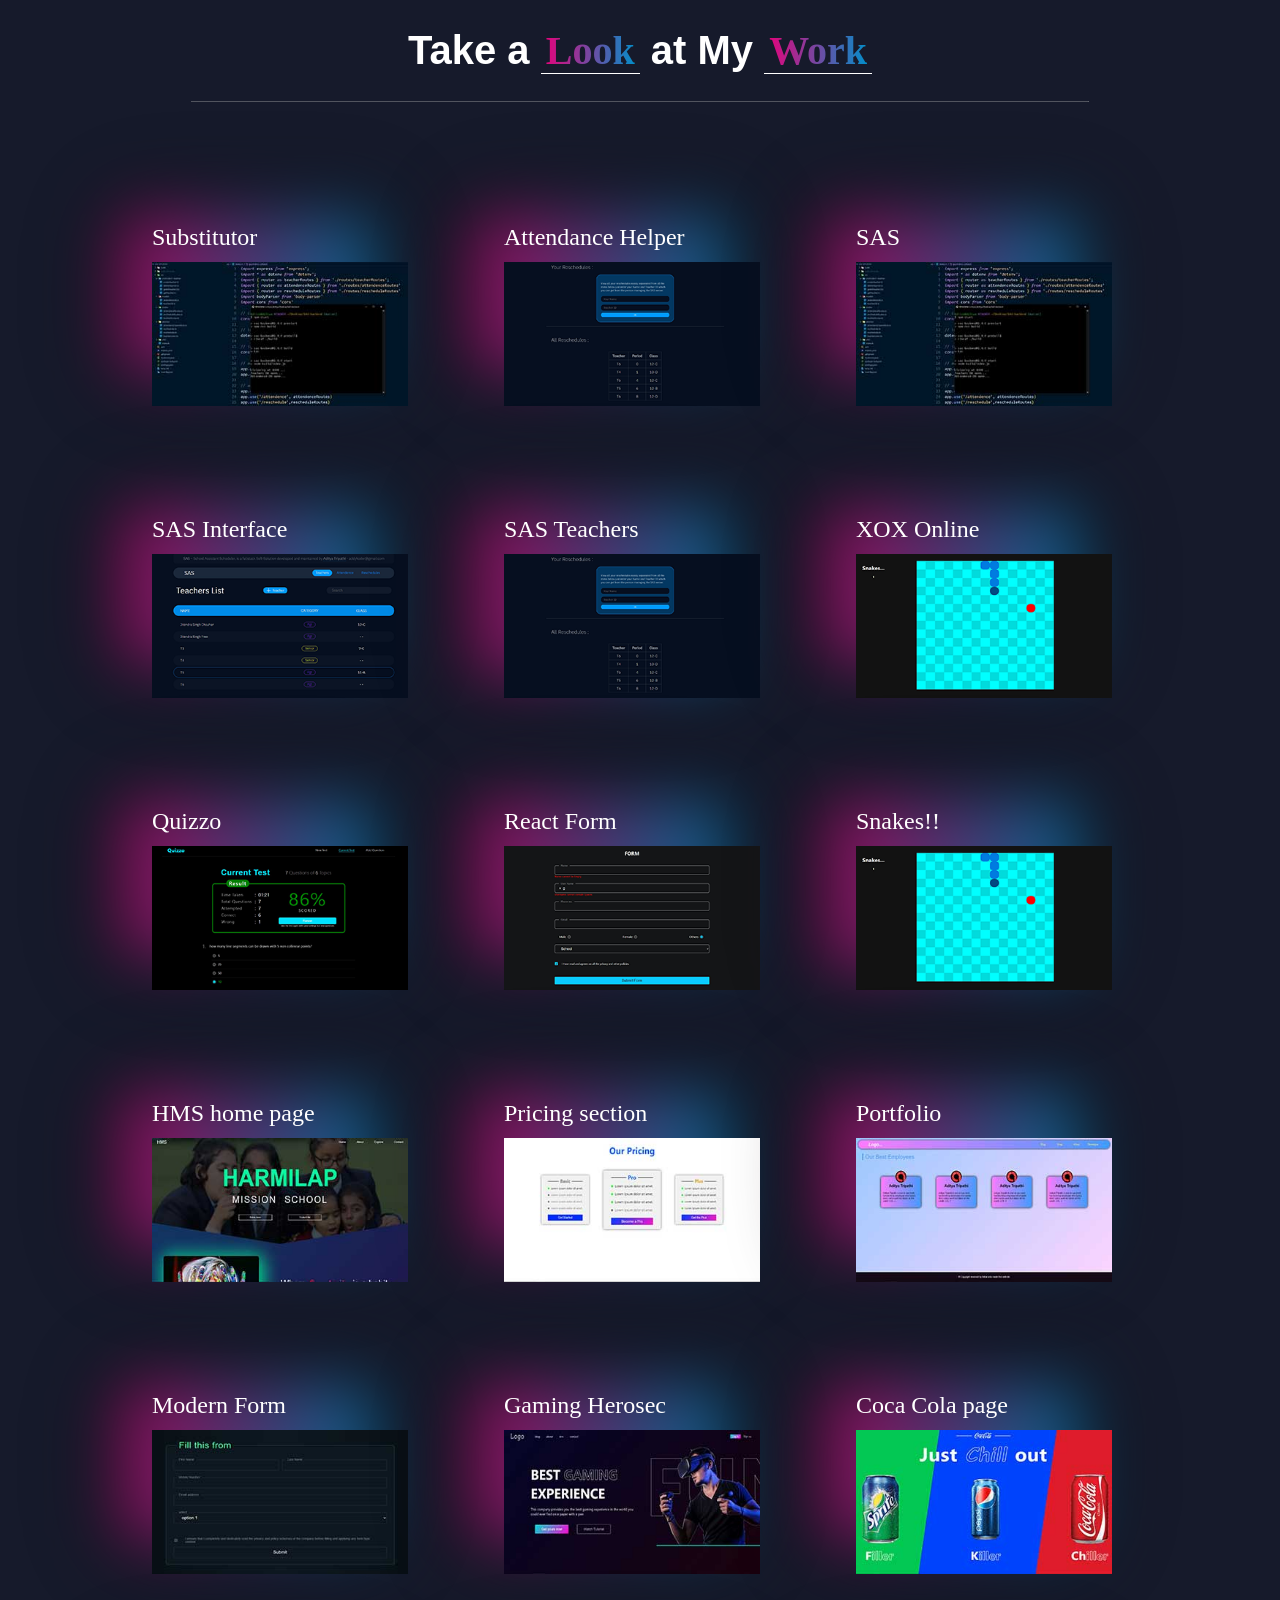
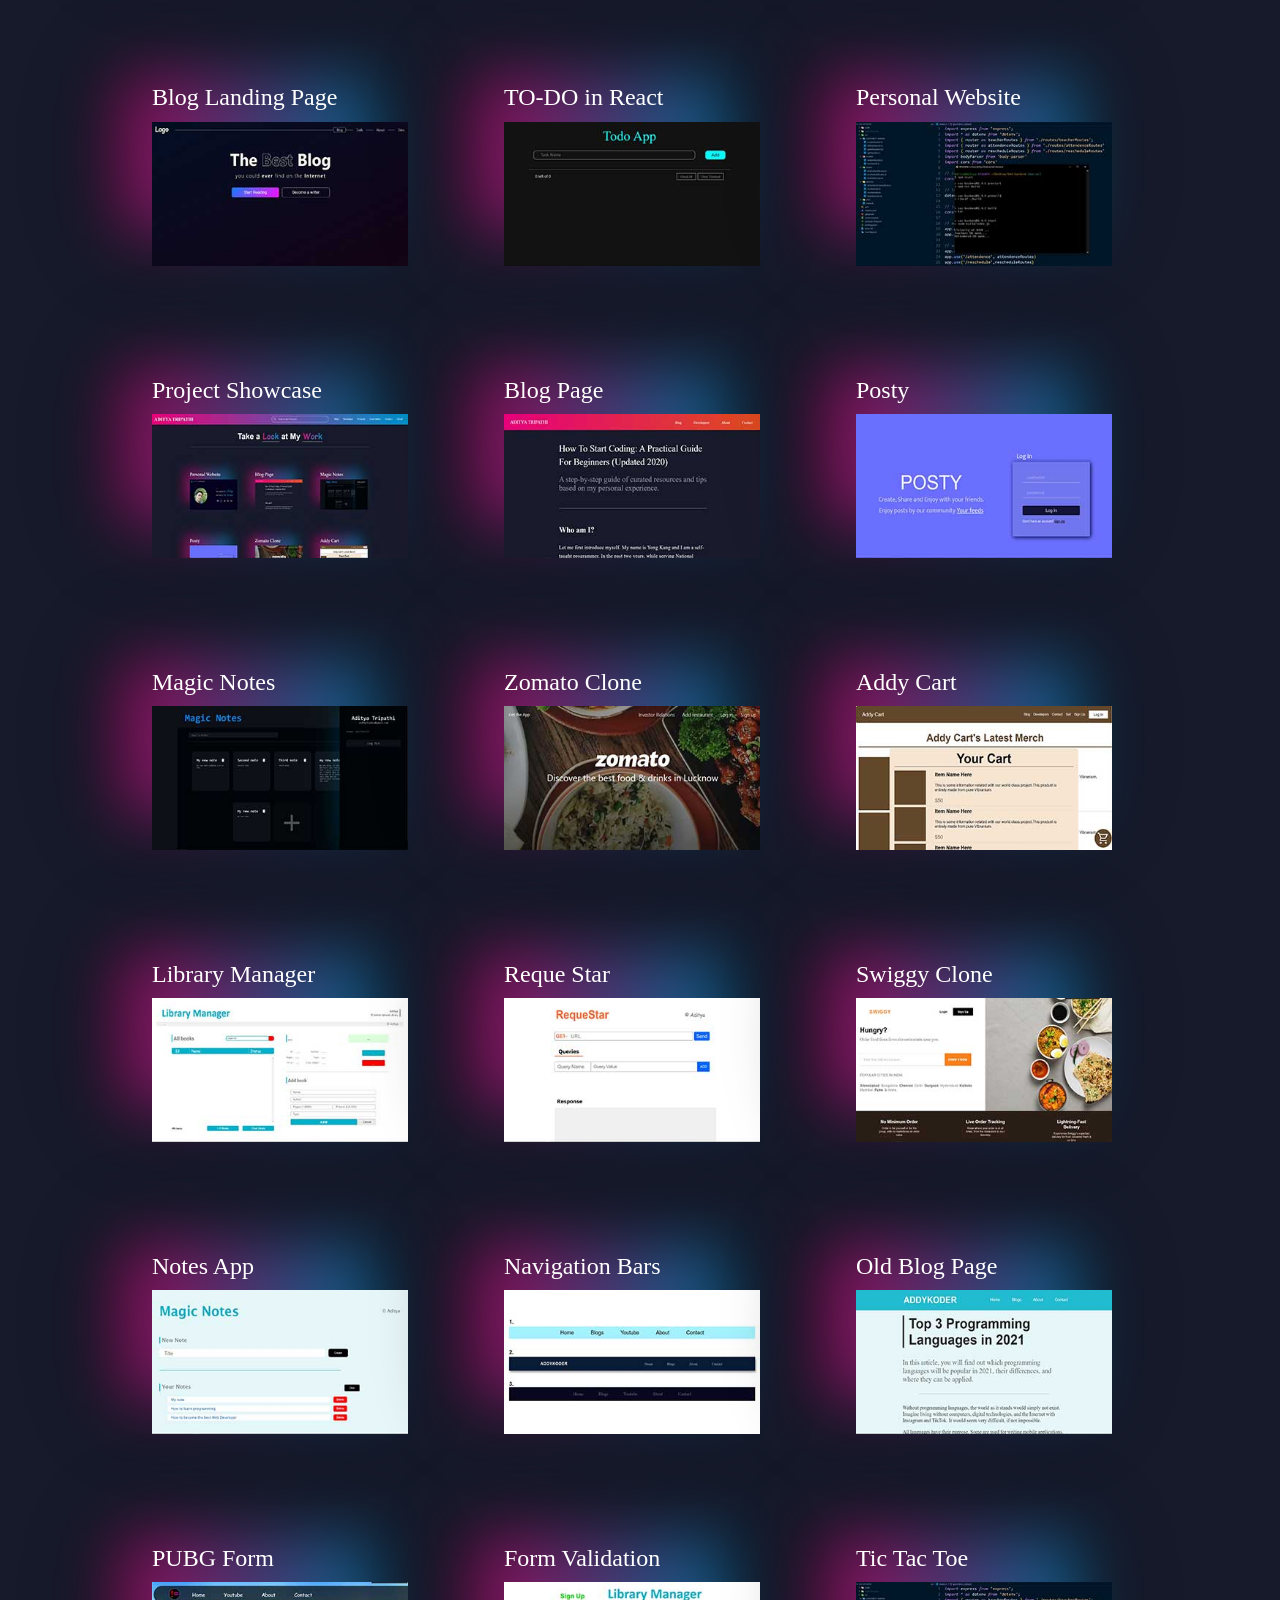
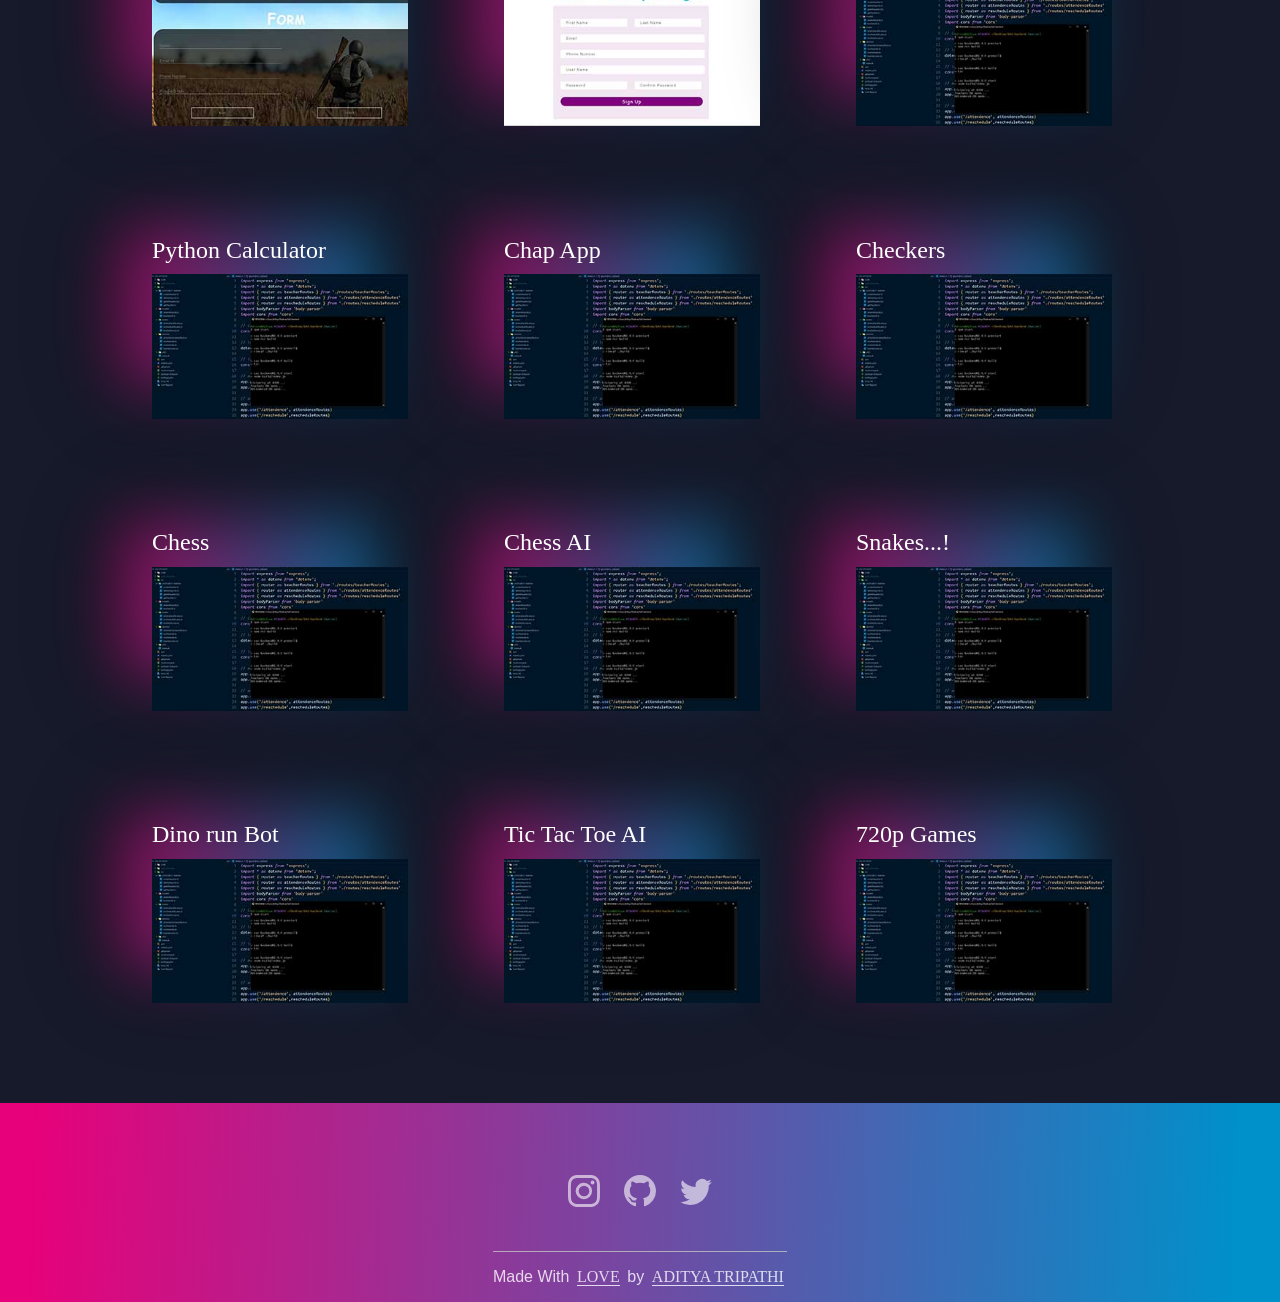
<file: index.html>
<!DOCTYPE html>
<html lang="en">
	<head>
		<!-- Google tag (gtag.js) -->
		<script async src="https://www.googletagmanager.com/gtag/js?id=G-R2KPRLD5P6"></script>
		<script>
			window.dataLayer = window.dataLayer || [];
			function gtag() {
				dataLayer.push(arguments);
			}
			gtag('js', new Date());

			gtag('config', 'G-R2KPRLD5P6');
		</script>

		<!-- Meta Data -->
		<meta charset="UTF-8" />
		<meta http-equiv="X-UA-Compatible" content="IE=edge" />
		<meta name="viewport" content="width=device-width, initial-scale=1.0" />
		<meta name="description" content="See all the web and programming projects made by Aditya Tripathi through his working journey of 3 years" />
		<title>Aditya Tripathi - Projects</title>

		<!-- Links -->
		<link rel="stylesheet" href="https://fonts.googleapis.com/icon?family=Material+Icons" />

		<!-- Css files linked -->
		<link rel="stylesheet" href="css/index.css" />
		<link rel="stylesheet" href="css/header-footer.css" />
	</head>

	<!-- The Main body -->

	<body>
		<header style="display: none">
			<nav visible="false">
				<div class="navigation-links">
					<a class="navigation-link-item" href="#">Blog</a>
					<a class="navigation-link-item" href="#">Developer</a>
					<a class="navigation-link-item" href="#">Projects</a>
					<a class="navigation-link-item" href="#">Learn More</a>
					<a class="navigation-link-item" href="#">Contact</a>
					<a class="navigation-link-item" href="#">About</a>
				</div>

				<div class="search-bar">
					<span class="icon material-icons" id="search-icon">search</span>

					<input id="search-projects-input" type="text" name="search" placeholder="Search My Projects..." />
				</div>
			</nav>

			<div class="header-pane">
				<span class="icon material-icons" id="menu-icon">menu</span>

				<div class="logo">
					<h1><a href="https://adityatripathi.com"> ADITYA TRIPATHI </a></h1>
				</div>
			</div>
		</header>

		<main>
			<h1>Take a <span class="gradient-text">Look</span> at My <span class="gradient-text">Work</span></h1>
			<hr />
			<div class="project-display"></div>
		</main>

		<footer>
			<ul class="social-media-links">
				<li class="social-media-icon">
					<a href="https://instagram.com/adityatripathi.ux"><img src="assets/icons/instagram.svg" alt="social-media-icon" alt="instagram-logo" /></a>
				</li>
				<li class="social-media-icon">
					<a href="https://github.com/addykoder"><img src="assets/icons/github.svg" alt="social-media-icon" alt="github-logo" /></a>
				</li>
				<li class="social-media-icon">
					<a href="https://x.com/xadityatripathi"><img src="assets/icons/twitter.svg" alt="social-media-icon" alt="twitter-logo" /></a>
				</li>
			</ul>

			<!-- <div class="all-footer-links">
				<div class="footer-link-group">
					<a class="link" href="#footer">Say Hi to Me</a>
					<a class="link" href="#footer">Learn From me</a>
					<a class="link" href="#footer">Hire Me</a>
					<a class="link" href="#footer">Buy me a Coffee</a>
					<a class="link" href="#footer">Let's be Friends</a>
				</div>

				<div class="footer-link-group">
					<a class="link" href="#footer">Free Consultation</a>
					<a class="link" href="#footer">Ask a Question</a>
					<a class="link" href="#footer">Business Queries</a>
					<a class="link" href="#footer">Career advice</a>
					<a class="link" href="#footer">Social Media</a>
				</div>
			</div> -->

			<p class="copyright-text">Made With <span class="em">LOVE</span> by <span class="logo-footer">ADITYA TRIPATHI</span></p>
		</footer>
	</body>

	<!-- Scripts linked -->
	<script src="javascript/plot.js"></script>
	<script src="javascript/index.js"></script>
</html>
</file>
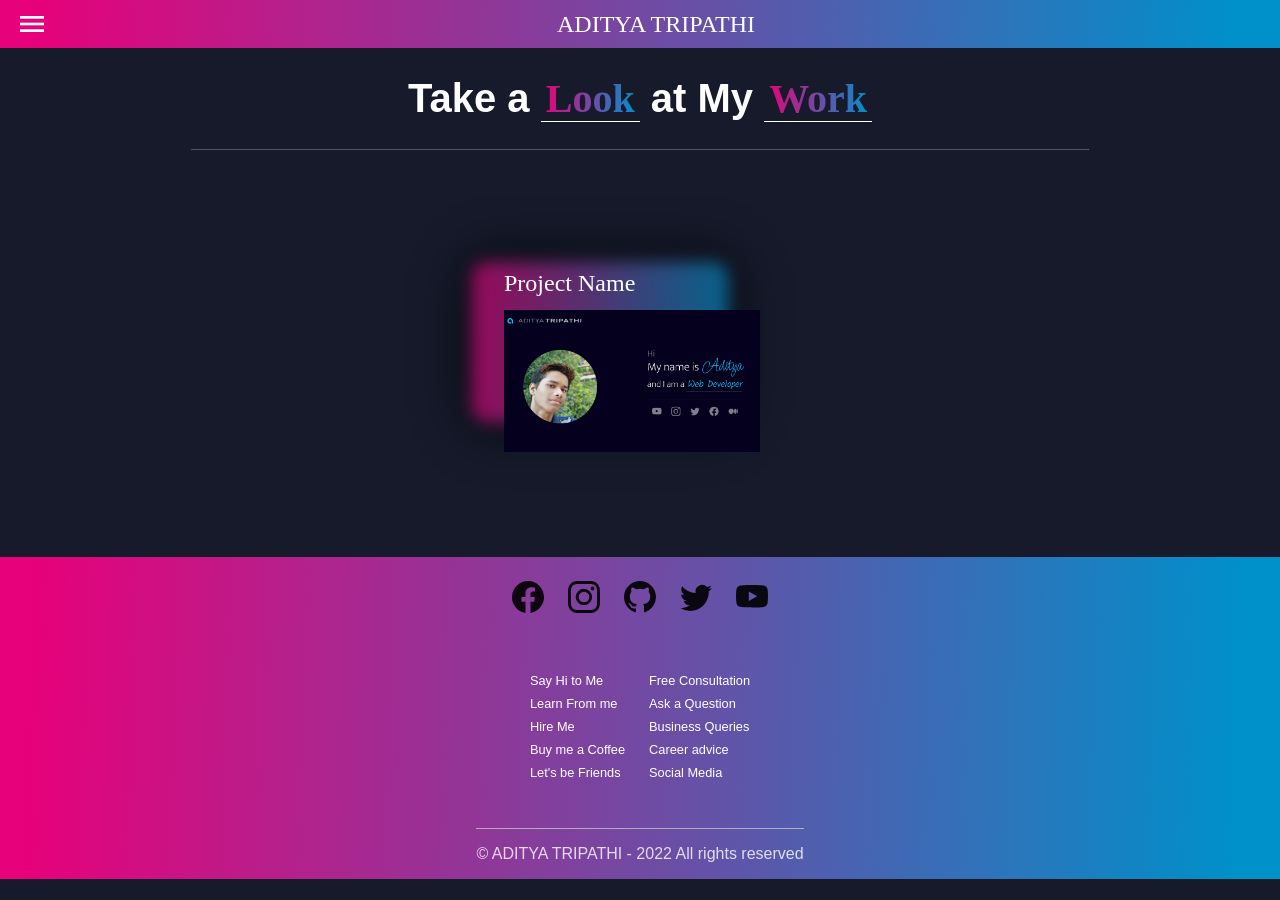
<file: src/index.html>
<!DOCTYPE html>
<html lang="en">
	<head>
		<!-- Meta Data -->
		<meta charset="UTF-8" />
		<meta http-equiv="X-UA-Compatible" content="IE=edge" />
		<meta name="viewport" content="width=device-width, initial-scale=1.0" />
		<meta name="description" content="See all the web and programming projects made by Aditya Tripathi through his working journey of 3 years" />
		<title>Aditya Tripathi - Projects</title>

		<!-- Links -->
		<link rel="stylesheet" href="https://fonts.googleapis.com/icon?family=Material+Icons" />

		<!-- Css files linked -->
		<link rel="stylesheet" href="css/index.css" />
		<link rel="stylesheet" href="css/header-footer.css" />
	</head>
	<!-- The Main body -->
	<body>
		<header>
			<nav visible="false">
				<div class="navigation-links">
					<a class="navigation-link-item" href="#">Blog</a>
					<a class="navigation-link-item" href="#">Developer</a>
					<a class="navigation-link-item" href="#">Projects</a>
					<a class="navigation-link-item" href="#">Learn More</a>
					<a class="navigation-link-item" href="#">Contact</a>
					<a class="navigation-link-item" href="#">About</a>
				</div>

				<div class="search-bar">
					<span class="icon material-icons" id="search-icon">search</span>

					<input id="search-projects-input" type="text" name="search" placeholder="Search My Projects..." />
				</div>
			</nav>

			<div class="header-pane">
				<span class="icon material-icons" id="menu-icon">menu</span>

				<div class="logo">ADITYA TRIPATHI</div>
			</div>
		</header>

		<main>
			<h1>Take a <span class="gradient-text">Look</span> at My <span class="gradient-text">Work</span></h1>
			<hr />
			<div class="project-display">

				<div class="card">
					<h2 class="title" hover="false">Project Name</h2>

					<div class="container" hover="false">
						<div class="data" hover="false">
							<p>this contains all the data links and information about the project</p>

							<div class="technologies">
								<img src="assets/icons/html.svg">
								<img src="assets/icons/css.svg">
								<img src="assets/icons/javascript.svg">
							</div>
						</div>
					</div>

					<div class="image" hover="false">
						<img src="assets/images/project.jpg" />
					</div>
				</div>

			</div>
		</main>

		<footer>
			<ul class="social-media-links">
				<li class="social-media-icon">
					<a href="#footer"><img src="assets/icons/facebook.svg" alt="social-media-icon" /></a>
				</li>
				<li class="social-media-icon">
					<a href="#footer"><img src="assets/icons/instagram.svg" alt="social-media-icon" /></a>
				</li>
				<li class="social-media-icon">
					<a href="#footer"><img src="assets/icons/github.svg" alt="social-media-icon" /></a>
				</li>
				<li class="social-media-icon">
					<a href="#footer"><img src="assets/icons/twitter.svg" alt="social-media-icon" /></a>
				</li>
				<li class="social-media-icon">
					<a href="#footer"><img src="assets/icons/youtube.svg" alt="social-media-icon" /></a>
				</li>
			</ul>

			<div class="all-footer-links">
				<div class="footer-link-group">
					<a class="link" href="#footer">Say Hi to Me</a>
					<a class="link" href="#footer">Learn From me</a>
					<a class="link" href="#footer">Hire Me</a>
					<a class="link" href="#footer">Buy me a Coffee</a>
					<a class="link" href="#footer">Let's be Friends</a>
				</div>

				<div class="footer-link-group">
					<a class="link" href="#footer">Free Consultation</a>
					<a class="link" href="#footer">Ask a Question</a>
					<a class="link" href="#footer">Business Queries</a>
					<a class="link" href="#footer">Career advice</a>
					<a class="link" href="#footer">Social Media</a>
				</div>
			</div>

			<p class="copyright-text">© ADITYA TRIPATHI - 2022 All rights reserved</p>
		</footer>
	</body>

	<!-- Scripts linked -->
	<script src="javascript/index.js"></script>
</html>
</file>
<file: css/index.css>
/* basic boilerplate styling */

:root {
	--color-background: #161a2b;
	--color-primary: #d1036f;
	--color-secondary: #df4a1f;
	--color-accent: #0090ca;
	--gradient-primary: linear-gradient(91.78deg, #e7017a 2.57%, #df4a1f 96.33%);
	--gradient-accent: linear-gradient(101.87deg, #0090ca 0%, #00bfad 105.55%), linear-gradient(180deg, #009ddc 0%, #58fcec 100%);
	--gradient-temp: linear-gradient(91.78deg, #e7017a 2.57%, var(--color-accent) 96.33%);
	--gradient-temp-light: linear-gradient(91.78deg, #e7017c60 2.57%, #0090ca60 96.33%);
}

div.image:hover{
	cursor:pointer;
}

body {
	background-color: var(--color-background);
	color: white;
	margin: 0;
	font-family: sans-serif;

	/* added later for making nav drop down overlay */
	/* margin-top: 5rem; */
}

header{
	/* added later for making nav drop down overlay */

	position: absolute;
	top: 0px;
	background-color: inherit;
	z-index: 100000;
	width: 100%;

	box-shadow: 5px 5px 50px 50px transparent;
	transition: box-shadow 0.3s;

}

header[expanded="true"] {
	box-shadow: 5px 5px 150px 70px black;
}

header *{
	z-index: 10000;
}


.em{
	font-family: cursive;
	margin-inline: 0.2rem;
	border-bottom: 1px solid white;
}

.logo-footer{
	margin-inline: 0.2rem;
	border-bottom: 1px solid white;
	font-family: serif;
}

hr {
	width: 70%;
	opacity: 40%;
	border-bottom: none;
	border-color: rgb(255, 255, 255);
}

main {
	min-height: 50vh;
}

h1 {
	font-size: 2.5rem;
	text-align: center;
}

.gradient-text {
	background-image: var(--gradient-temp);
	color: transparent;
	background-clip: text;
	-webkit-background-clip: text;
	-webkit-text-fill-color: transparent;

	font-family: cursive;
	padding-inline: 5px;
	border-bottom: 1px solid white;
}

.project-display {
	display: flex;
	flex-wrap: wrap;
	gap: 1rem;
	align-items: center;
	justify-content: center;
	margin: 4rem 1rem;
}

/* ---------------------------------------------------------------- */

.card{
	width: 16rem;
	padding: 3rem 3rem 3rem 0;
	margin: 0 2rem 2rem 0;
}
.title{
	position: absolute;
	z-index: 11;

	margin: 0.5rem 2rem;
	font-size: 1.5rem;
	font-weight: 100;
	font-family: serif;

	transition: 0.3s;

	display: flex;
	align-items: center;
	gap: 2rem;
	width: max-content;

}
.container{
	width: 14rem;

	min-height: 8rem;


	background-image: var(--gradient-temp);

	box-shadow: 0 0 50px 10px black;
	border-radius: 1rem;

	padding: 1rem;

	transition: 0.3s;

	position: absolute;
	filter: blur(2rem);
	opacity: 0.6;
}

.container:hover{
	cursor: pointer;
}



.data{
	opacity: 0;
	transition: 0.3s;
}
.list{
	display:flex;
	gap:1rem;
}

.technologies>img{
	width: 1.5rem;
	z-index: 10000;

}
.actions{
	height: 2rem;
	opacity:0;
	transition: .3s;
	display:flex;
	gap: 1rem;


}
.actions[hover="true"]{
	opacity: 1;
}
.actions img{
	width: 2rem;
	height: 2rem;
	opacity: .6;
	transition: 0.3s;
	
}
.actions img:hover, .action img:focus{
	outline: none;
	opacity: 1;
	cursor: pointer;
}
.list+.list{
	margin-top: 0.5rem;
}
.data>p{
	font-size: .8rem;
	opacity: 90%;
	line-height: 1.1rem;
}
.image{
	width: 100%;

	z-index: 10;

	transform: translateX(2rem) translateY(3rem);

	transition: 0.3s
}
.image>img{
	/* aspect-ratio: 350/197; */

	width: 100%;
}

.image[hover="true"]{
	transform: translateX(9rem) translateY(7rem);
	width: 60%;
	padding: 11.1%;
}
.title[hover="true"]{
	font-size: 2rem;
	transform: translateX(-3rem) translateY(-3.5rem);
}
.container[hover="true"]{
	filter: none;
	opacity: 1;
}
.data[hover="true"]{
	opacity: 1;
}
.card:hover, .card:focus{
	padding: 3rem 5rem 5rem 0;
	margin:0;
}


@media (hover:none), (max-width:600px){

	.actions, .actions[hover="true"]{
		opacity: 1;
	}
	.project-display{
		gap: 5rem;
	}
	.card, .card:hover, .card:focus{
		margin: auto;
		padding: 3rem 0 4rem 0;
	}
	.image, .image[hover="true"]{
		transform: translateX(4rem) translateY(7rem);
		width: 70%;
		padding: 11.2%;
	}
	.title, .title[hover="true"]{
		font-size: 2rem;
		transform: translateX(-4rem) translateY(-3.5rem);
		gap: 2rem;

	}	
	.container, .container[hover="true"]{
		filter: none;
		opacity: 1;
	}
	.data, .data[hover="true"]{
		opacity: 1;
	}
}

@media (max-width:600px) {
	.title, .title[hover="true"]{
		font-size: 1.5rem;
	}
}

/* ---------------------------------------------------------------- */
</file>
<file: css/header-footer.css>
/* ------------------------------------------------------------- */
/* styling the header */

nav {

	height: 0;
	overflow: hidden;
	transition: height 0.3s ease;
	box-sizing: border-box;

}

nav[visible='true'] {
	height: 360px;
}




.header-pane {
	padding: 8px 16px;
	background-image: var(--gradient-temp);
	font-size: 21px;
	display: flex;
	align-items: center;
}

.logo{
	margin-inline: auto; 
}

.logo >h1{
	width: fit-content;
	font-family: serif;
	font-size: 1.5rem;
	margin-block:0;
}
.logo a{
	text-decoration: none;
	color: inherit;
}
.logo:hover{
	cursor: pointer;
}

#menu-icon {
	font-size: 32px;
}

/* ---------------------------------------------------------------- */

.navigation-links {

	/* display: none !important; */

	display: flex;
	flex-direction: column;
	align-items: center;
	justify-content: space-evenly;

	padding-inline: 0;

	margin: 16px 32px;
}

.navigation-link-item {
	font-size: 16px;
	width: 100%;
	list-style: none;
	padding: 10px 16px;
	opacity: 80%;
}
.navigation-link-item:hover {
	background-color: var(--color-accent);
}

.navigation-link-item + .navigation-link-item {
	border-top: 1px solid rgba(128, 128, 128, 0.466);
}

.navigation-link-item{
	padding-block: 10px;
	text-decoration: none;
	color: inherit;
}

.search-bar {
	margin: 16px 32px;
	display: flex;
	align-items: center;

	border: 2px solid grey;

	margin: 32px;
	padding: 0 0.5rem;

	border-radius: 32px;
	transition: border-color 0.2s;
}

.search-bar > input {
	border: none;
	font-size: 16px;
	background-color: inherit;
	color: white;
	padding: 10px;

	width: 100%;
}
.search-bar > input:-webkit-autofill,
.search-bar > input:-webkit-autofill:hover,
.search-bar > input:-webkit-autofill:focus {
	outline: none;
	transition: all 0s;
	border-radius: 0px;
	color: rgb(255, 255, 255);
	-webkit-text-fill-color: rgb(255, 255, 255);
	-webkit-box-shadow: 0 0 0px 1000px var(--color-background) inset;
	box-shadow: 0 0 0px 1000px var(--color-background) inset;
	border-radius: 2rem;
	background-clip: text;
	-webkit-background-clip: text;

}

.search-bar > input:focus {
	outline: none;
}

.search-bar > span {
	opacity: 50%;
}


@media only screen and (min-width: 1400px) {

	nav {
		height: auto;
	}
	

	
	

	.search-bar > input:-webkit-autofill,
.search-bar > input:-webkit-autofill:hover,
.search-bar > input:-webkit-autofill:focus {
	outline: none;
	transition: all 0s;
	border-radius: 0px;
	color: rgb(255, 255, 255);
	-webkit-text-fill-color: rgb(255, 255, 255);
	-webkit-box-shadow: 0 0 0px 1000px #5b58aa inset;
	box-shadow: 0 0 0px 1000px #5b58aa inset;
	border-radius: 2rem;
	background-clip: text;
	-webkit-background-clip: text;

}

	header{
		z-index: 100;
		/* position: sticky; */
		top: 0;
	}
	
	:root {
		font-size: 22px;
	}
	nav {
		max-height: 99rem;
		display: flex;
		flex-direction: row-reverse;
	}
	#menu-icon {
		display: none;
	}

	header {
		display: flex;
		flex-direction: row-reverse;
		align-items: center;
		justify-content: space-between;
		background-image: var(--gradient-temp);
	}
	.header-pane {
		background-image: none;
	}
	.navigation-links {
		flex-direction: row;
		margin-block: 0;
		gap: .5rem;
	}
	.navigation-link-item {
		width: max-content;
		padding-inline: 0;
		border-bottom: 2px solid transparent;
	}
	.navigation-link-item{
		padding-inline: 0.5rem;
	}
	.navigation-link-item:hover {
		background-color: inherit;
		border-bottom: 2px solid var(--color-secondary);
		opacity: 100%;
	}
	.navigation-link-item + .navigation-link-item {
		border-top: none;
	}
	.search-bar {
		margin-block: 16px;
		margin-inline: 0;
		padding: 0 0.5rem;
		border-color: rgba(255, 255, 255, 0.521);
		width: 18rem;
	}
	.search-bar > input::placeholder {
		opacity: 50%;
		color: white;
	}
	.search-bar:focus-within {
		border-color: rgb(255, 255, 255);
	}
}

/* ---------------------------------------------------------------- */
/* Styling the footer */

footer {
	background-color: #004879;
	/* border-top: 1px solid rgb(196, 196, 196); */
	display: flex;
	margin-top: 2rem;
	flex-direction: column;
	justify-content: center;
	align-items: center;
	/* gap: 2rem */
	padding-top:2rem;
}

.copyright-text {
	border-top: 1px solid rgb(196, 196, 196);
	padding-top: 1rem;
	opacity: 80%;
	text-align: center;
}

.social-media-links {
	display: flex;
	list-style: none;
	padding-inline-start: 0;
	padding-block: 0.5rem;
	padding-top: 1.5rem;
	gap: 1.5rem;
}

.social-media-icon img {
	width: 2rem;
}
.social-media-icon {
	opacity: 60%;
	transition: 0.3s;
}
.social-media-icon:hover {
	opacity: 100%;
}

.all-footer-links{
	font-size: .8rem;
	display: flex;
	flex-wrap: wrap;
	/* justify-content: space-evenly; */
	gap: 3rem;
	padding-inline: 0.5rem;
}

.footer-link-group {
	display: flex;
	flex-direction: column;
	list-style: none;
	padding-inline-start: 0;
	gap: 0.5rem;
}

.link:hover {
	text-decoration: underline;
}
.link {
	text-decoration: none;
	color: white;
}



@media only screen and (min-width: 1000px) {
	footer {
		background-image: var(--gradient-temp);
	}
}
</file>
<file: src/css/index.css>
/* basic boilerplate styling */

:root {
	--color-background: #161a2b;
	--color-primary: #d1036f;
	--color-secondary: #df4a1f;
	--color-accent: #0090ca;
	--gradient-primary: linear-gradient(91.78deg, #e7017a 2.57%, #df4a1f 96.33%);
	--gradient-accent: linear-gradient(101.87deg, #0090ca 0%, #00bfad 105.55%), linear-gradient(180deg, #009ddc 0%, #58fcec 100%);
	--gradient-temp: linear-gradient(91.78deg, #e7017a 2.57%, var(--color-accent) 96.33%);
	--gradient-temp-light: linear-gradient(91.78deg, #e7017c60 2.57%, #0090ca60 96.33%);
}

body {
	background-color: var(--color-background);
	color: white;
	margin: 0;
	font-family: sans-serif;
}

* {
	/* box-sizing: border-box; */
}

hr {
	width: 70%;
	opacity: 40%;
	border-bottom: none;
	border-color: rgb(255, 255, 255);
}

main {
	min-height: 50vh;
}

h1 {
	font-size: 2.5rem;
	text-align: center;
}

.gradient-text {
	background-image: var(--gradient-temp);
	color: transparent;
	background-clip: text;
	-webkit-background-clip: text;
	-webkit-text-fill-color: transparent;

	font-family: cursive;
	padding-inline: 5px;
	border-bottom: 1px solid white;
}

.project-display {
	display: flex;
	flex-wrap: wrap;
	gap: 1rem;
	align-items: center;
	justify-content: center;
	margin: 4rem 1rem;
}

/* ---------------------------------------------------------------- */

.card{
	width: 16rem;
	padding: 3rem 3rem 3rem 0;
	margin: 0 2rem 2rem 0;
}
.title{
	position: absolute;
	z-index: 11;

	margin: 0.5rem 2rem;
	font-size: 1.5rem;
	font-weight: 100;
	font-family: serif;

	transition: 0.3s


}
.container{
	width: 14rem;
	height: 8rem;

	background-image: var(--gradient-temp);

	box-shadow: 0 0 50px 10px black;
	border-radius: 1rem;

	padding: 1rem;

	transition: 0.3s;

	position: absolute;
	filter: blur(.5rem);
	opacity: 0.6;
}


.data{
	opacity: 0;
	transition: 0.3s;
}

.technologies>img{
	width: 1.5rem;

}
.data>p{
	font-size: .8rem;
	opacity: 90%;
}
.image{
	width: 100%;
	z-index: 10;

	transform: translateX(2rem) translateY(3rem);

	transition: 0.3s
}
.image>img{
	width: 100%;
}

.image[hover="true"]{
	transform: translateX(9rem) translateY(7rem);
	width: 60%;
	padding: 11.2%;
}
.title[hover="true"]{
	font-size: 2rem;
	transform: translateX(-3rem) translateY(-3.5rem);
}
.container[hover="true"]{
	filter: none;
	opacity: 1;
}
.data[hover="true"]{
	opacity: 1;
}
.card:hover{
	cursor: pointer;
	padding: 3rem 5rem 5rem 0;
	margin:0;
}


@media (hover:none){
	.project-display{
		gap: 5rem;
	}
	.card, .card:hover{
		margin: auto;
		padding: 3rem 0 4rem 0;
	}
	.image, .image[hover="true"]{
		transform: translateX(3rem) translateY(7rem);
		width: 60%;
		padding: 11.2%;
	}
	.title, .title[hover="true"]{
		font-size: 2rem;
		transform: translateX(-3rem) translateY(-3.5rem);
	}	
	.container, .container[hover="true"]{
		filter: none;
		opacity: 1;
	}
	.data, .data[hover="true"]{
		opacity: 1;
	}
	
}

/* ---------------------------------------------------------------- */

.project-card {
	width: 16rem;
	aspect-ratio: 7/5;
	/* background-color: #262a3f; */
	/* padding: 5rem; */
}

.wrapper {
	max-width: 14rem;
	max-height: 6rem;
	/* aspect-ratio: 7/4; */
	position: absolute;
	background-image: var(--gradient-temp);
	/* filter: blur(3rem);
	overflow: hidden; */
	border-radius: 1rem;

	transition: 0.3s;

	box-shadow: 0 0 50px 5px black;

	padding: 1rem;
}

.project-image {
	width: 100%;
	height: auto;
	position: relative;
	left: 2rem;
	top: 3rem;

	transition: 0.3s;
}

.project-image[hovered='true'] {
	top: 6rem;
	left: 2rem;
	/* left: 8rem; */
}

.project-image > img {
	width: 100%;
	height: auto;
}

.project-title {
	margin-top: 0.5rem;
	margin-inline: 1rem;
	font-weight: 100;
	font-family: serif;
	font-size: 1.2rem;
	position: absolute;
	z-index: 11;
	transition: 0.3s;
}

.wrapper[hovered='true'] {
	max-width: 16rem;
	max-height: 10rem;
	/* height: 12.5rem; */
	/* filter: blur(2.5rem); */

	/* z-index: 10; */
}

.project-card:hover {
	cursor: pointer;
}

.project-description {
	font-size: 16px;
	margin-top: 0.5rem;
	opacity: 0;
	transition: 0.3s;
}

.project-description[hovered='true'] {
	opacity: 0.8;
}
</file>
<file: src/css/header-footer.css>
/* ------------------------------------------------------------- */
/* styling the header */

nav {

	height: 0;
	overflow: hidden;
	transition: height 0.3s ease;
	box-sizing: border-box;
}

nav[visible='true'] {
	height: 360px;
}


.header-pane {
	padding: 8px 16px;
	background-image: var(--gradient-temp);
	font-size: 21px;
	display: flex;
	align-items: center;
}

.logo {
	width: fit-content;
	margin-inline: auto;
	font-family: serif;
	font-size: 1.5rem;
}

#menu-icon {
	font-size: 32px;
}

/* ---------------------------------------------------------------- */

.navigation-links {
	display: flex;
	flex-direction: column;
	align-items: center;
	justify-content: space-evenly;

	padding-inline: 0;

	margin: 16px 32px;
}

.navigation-link-item {
	font-size: 16px;
	width: 100%;
	list-style: none;
	padding: 10px 16px;
	opacity: 80%;
}
.navigation-link-item:hover {
	background-color: var(--color-accent);
}

.navigation-link-item + .navigation-link-item {
	border-top: 1px solid rgba(128, 128, 128, 0.466);
}

.navigation-link-item{
	padding-block: 10px;
	text-decoration: none;
	color: inherit;
}

.search-bar {
	margin: 16px 32px;
	display: flex;
	align-items: center;

	border: 2px solid grey;

	margin: 32px;
	padding: 0 0.5rem;

	border-radius: 32px;
	transition: border-color 0.2s;
}

.search-bar > input {
	border: none;
	font-size: 16px;
	background-color: inherit;
	color: white;
	padding: 10px;

	width: 100%;
}
.search-bar > input:-webkit-autofill,
.search-bar > input:-webkit-autofill:hover,
.search-bar > input:-webkit-autofill:focus {
	outline: none;
	transition: all 0s;
	border-radius: 0px;
	color: rgb(255, 255, 255);
	-webkit-text-fill-color: rgb(255, 255, 255);
	-webkit-box-shadow: 0 0 0px 1000px var(--color-background) inset;
	box-shadow: 0 0 0px 1000px var(--color-background) inset;
	border-radius: 2rem;
	background-clip: text;
	-webkit-background-clip: text;

}

.search-bar > input:focus {
	outline: none;
}

.search-bar > span {
	opacity: 50%;
}


@media only screen and (min-width: 1400px) {

	.search-bar > input:-webkit-autofill,
.search-bar > input:-webkit-autofill:hover,
.search-bar > input:-webkit-autofill:focus {
	outline: none;
	transition: all 0s;
	border-radius: 0px;
	color: rgb(255, 255, 255);
	-webkit-text-fill-color: rgb(255, 255, 255);
	-webkit-box-shadow: 0 0 0px 1000px #5b58aa inset;
	box-shadow: 0 0 0px 1000px #5b58aa inset;
	border-radius: 2rem;
	background-clip: text;
	-webkit-background-clip: text;

}

	header{
		z-index: 100;
		position: sticky;
		top: 0;
	}
	
	:root {
		font-size: 22px;
	}
	nav {
		max-height: 99rem;
		display: flex;
		flex-direction: row-reverse;
	}
	#menu-icon {
		display: none;
	}

	header {
		display: flex;
		flex-direction: row-reverse;
		align-items: center;
		justify-content: space-between;
		background-image: var(--gradient-temp);
	}
	.header-pane {
		background-image: none;
	}
	.navigation-links {
		flex-direction: row;
		margin-block: 0;
		gap: .5rem;
	}
	.navigation-link-item {
		width: max-content;
		padding-inline: 0;
		border-bottom: 2px solid transparent;
	}
	.navigation-link-item{
		padding-inline: 0.5rem;
	}
	.navigation-link-item:hover {
		background-color: inherit;
		border-bottom: 2px solid var(--color-secondary);
		opacity: 100%;
	}
	.navigation-link-item + .navigation-link-item {
		border-top: none;
	}
	.search-bar {
		margin-block: 16px;
		margin-inline: 0;
		padding: 0 0.5rem;
		border-color: rgba(255, 255, 255, 0.521);
		width: 18rem;
	}
	.search-bar > input::placeholder {
		opacity: 50%;
		color: white;
	}
	.search-bar:focus-within {
		border-color: rgb(255, 255, 255);
	}
}

/* ---------------------------------------------------------------- */
/* Styling the footer */

footer {
	background-color: #004879;
	/* border-top: 1px solid rgb(196, 196, 196); */
	display: flex;
	margin-top: 2rem;
	flex-direction: column;
	align-items: center;
	gap: 2rem
}

.copyright-text {
	border-top: 1px solid rgb(196, 196, 196);
	padding-top: 1rem;
	opacity: 80%;
	text-align: center;
}

.social-media-links {
	display: flex;
	list-style: none;
	padding-inline-start: 0;
	padding-block: 0.5rem;
	gap: 1.5rem;
}

.social-media-icon img {
	width: 2rem;
}
.social-media-icon {
	opacity: 90%;
}
.social-media-icon:hover {
	opacity: 100%;
}

.all-footer-links{
	font-size: .8rem;
	display: flex;
	flex-wrap: wrap;
	/* justify-content: space-evenly; */
	gap: 1.5rem;
	padding-inline: 0.5rem;
}

.footer-link-group {
	display: flex;
	flex-direction: column;
	list-style: none;
	padding-inline-start: 0;
	gap: 0.5rem;
}

.link:hover {
	text-decoration: underline;
}
.link {
	text-decoration: none;
	color: white;
}



@media only screen and (min-width: 1000px) {
	footer {
		background-image: var(--gradient-temp);
	}
}
</file>
